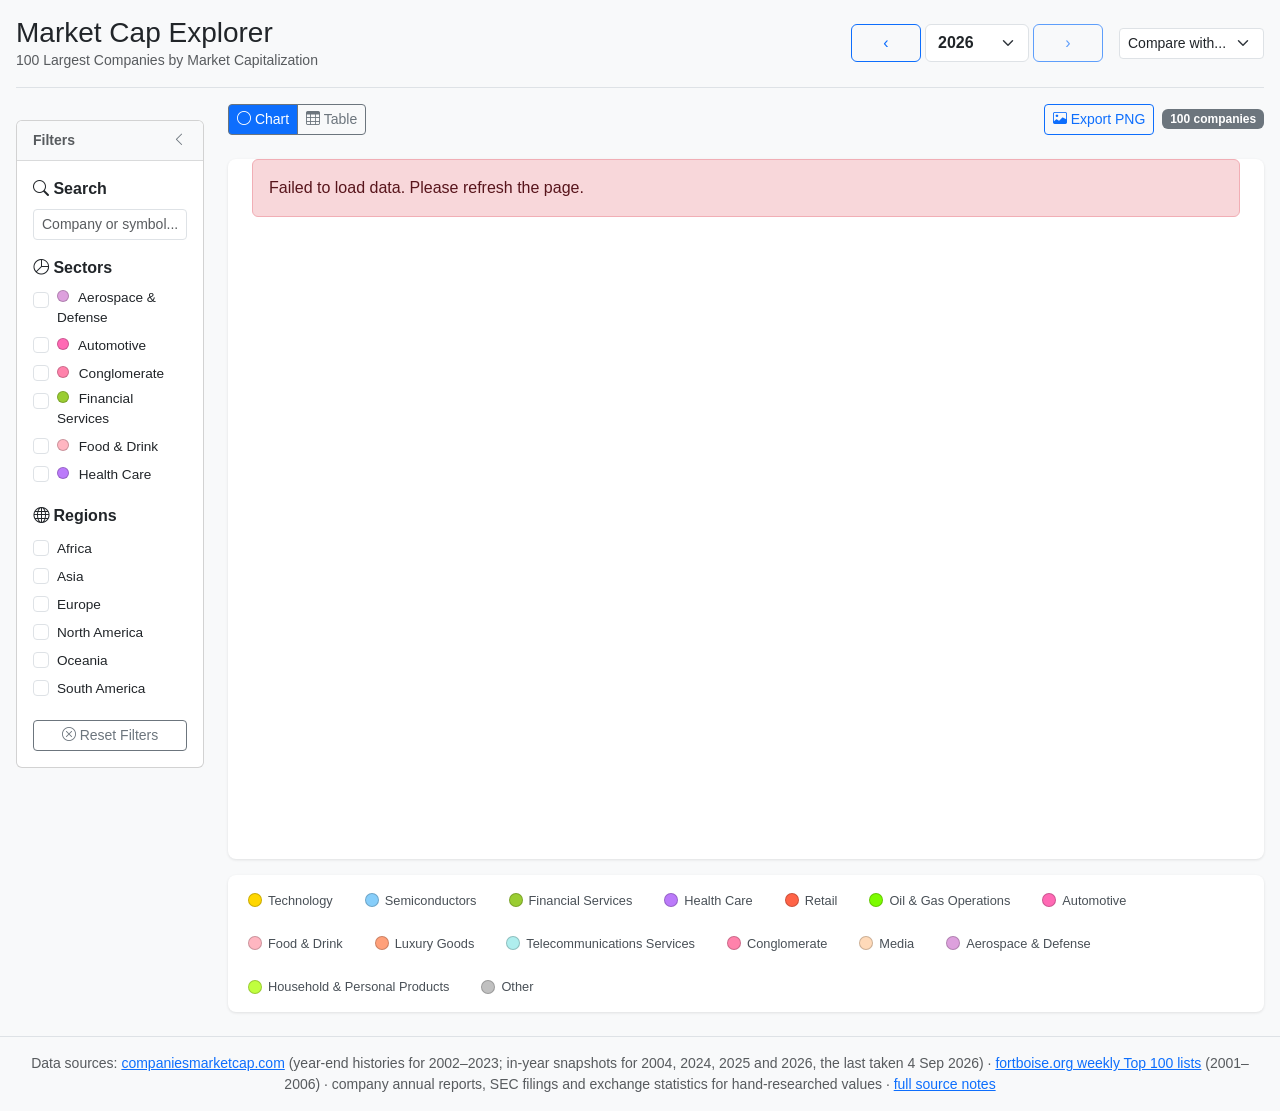
<file: explorer.html>
<!DOCTYPE html>
<html lang="en">
<head>
  <meta charset="UTF-8">
  <meta name="viewport" content="width=device-width, initial-scale=1.0">
  <title>Market Cap Explorer - 100 Largest Companies</title>
  <script src="https://d3js.org/d3.v7.min.js"></script>
  <link href="https://cdn.jsdelivr.net/npm/bootstrap@5.3.2/dist/css/bootstrap.min.css" rel="stylesheet">
  <link href="https://cdn.jsdelivr.net/npm/bootstrap-icons@1.11.1/font/bootstrap-icons.css" rel="stylesheet">
  <link href="css/explorer.css" rel="stylesheet">
</head>
<body>
  <div class="container-fluid">
    <!-- Header -->
    <header class="d-flex justify-content-between align-items-center py-3 border-bottom">
      <div>
        <h1 class="h3 mb-0">Market Cap Explorer</h1>
        <p class="text-muted mb-0 small">100 Largest Companies by Market Capitalization</p>
      </div>
      <div class="d-flex align-items-center gap-3">
        <div class="year-selector d-flex align-items-center gap-1" role="group" aria-label="Year selector">
          <button type="button" class="btn btn-outline-primary" id="year-prev" title="Previous year (←)" aria-label="Previous year">&lsaquo;</button>
          <select id="year-select" class="form-select year-select" aria-label="Year"></select>
          <button type="button" class="btn btn-outline-primary" id="year-next" title="Next year (→)" aria-label="Next year">&rsaquo;</button>
        </div>
        <div class="compare-selector">
          <select id="compare-select" class="form-select form-select-sm" aria-label="Compare with year">
            <option value="">Compare with...</option>
          </select>
        </div>
      </div>
    </header>

    <!-- Main Content -->
    <div class="row mt-3" id="main-content">
      <!-- Sidebar Filters -->
      <aside class="col-lg-2 col-md-3 sidebar-collapsible" id="filters-panel">
        <div class="card">
          <div class="card-header d-flex justify-content-between align-items-center py-2">
            <span class="fw-bold small text-muted">Filters</span>
            <button class="btn btn-sm btn-link p-0 sidebar-toggle"
                    id="sidebar-toggle"
                    aria-label="Collapse sidebar"
                    aria-expanded="true">
              <i class="bi bi-chevron-left"></i>
            </button>
          </div>
          <div class="card-body sidebar-content">
            <!-- Search -->
            <div class="mb-3">
              <label for="search-input" class="form-label fw-bold">
                <i class="bi bi-search"></i> Search
              </label>
              <input type="text" class="form-control form-control-sm" id="search-input"
                     placeholder="Company or symbol...">
            </div>

            <!-- Sector Filter -->
            <div class="mb-3">
              <label class="form-label fw-bold">
                <i class="bi bi-pie-chart"></i> Sectors
              </label>
              <div id="sector-filters" class="filter-checkboxes">
                <!-- Populated by JS -->
              </div>
            </div>

            <!-- Region Filter -->
            <div class="mb-3">
              <label class="form-label fw-bold">
                <i class="bi bi-globe"></i> Regions
              </label>
              <div id="region-filters" class="filter-checkboxes">
                <!-- Populated by JS -->
              </div>
            </div>

            <!-- Reset Filters -->
            <button id="reset-filters" class="btn btn-outline-secondary btn-sm w-100">
              <i class="bi bi-x-circle"></i> Reset Filters
            </button>
          </div>
        </div>
      </aside>

      <!-- Chart Area -->
      <main class="col-lg-10 col-md-9">
        <!-- View Toggle -->
        <div class="d-flex justify-content-between align-items-center mb-2">
          <div class="view-toggle btn-group btn-group-sm" role="group">
            <button type="button" class="btn btn-outline-secondary active" data-view="chart">
              <i class="bi bi-circle"></i> Chart
            </button>
            <button type="button" class="btn btn-outline-secondary" data-view="table">
              <i class="bi bi-table"></i> Table
            </button>
          </div>
          <div class="d-flex align-items-center gap-2">
            <button id="export-png" class="btn btn-outline-primary btn-sm" title="Export chart as PNG">
              <i class="bi bi-image"></i> Export PNG
            </button>
            <span id="filtered-count" class="badge bg-secondary">100 companies</span>
          </div>
        </div>

        <!-- Chart Container -->
        <div id="chart-container" class="chart-wrapper">
          <div id="chart-single" class="chart-area"></div>
          <div id="chart-compare" class="chart-area d-none">
            <div class="row">
              <div class="col-6">
                <div class="chart-label" id="chart-left-label">2026</div>
                <div id="chart-left"></div>
              </div>
              <div class="col-6">
                <div class="chart-label" id="chart-right-label">2001</div>
                <div id="chart-right"></div>
              </div>
            </div>
          </div>
        </div>

        <!-- Table Container -->
        <div id="table-container" class="d-none">
          <div class="table-responsive">
            <table class="table table-hover table-sm" id="companies-table">
              <thead class="table-light sticky-top">
                <tr>
                  <th data-sort="rank">Rank <i class="bi bi-arrow-down-up"></i></th>
                  <th data-sort="name">Company <i class="bi bi-arrow-down-up"></i></th>
                  <th data-sort="symbol">Symbol <i class="bi bi-arrow-down-up"></i></th>
                  <th data-sort="sector">Sector <i class="bi bi-arrow-down-up"></i></th>
                  <th data-sort="country">Country <i class="bi bi-arrow-down-up"></i></th>
                  <th data-sort="marketcap" class="text-end">Market Cap <i class="bi bi-arrow-down-up"></i></th>
                </tr>
              </thead>
              <tbody id="table-body">
                <!-- Populated by JS -->
              </tbody>
            </table>
          </div>
          <button id="export-csv" class="btn btn-outline-primary btn-sm mt-2">
            <i class="bi bi-download"></i> Export CSV
          </button>
        </div>

        <!-- Legend -->
        <div id="legend" class="mt-3">
          <!-- Populated by JS -->
        </div>
      </main>
    </div>

    <!-- Floating expand button (visible when sidebar collapsed) -->
    <button class="btn btn-outline-secondary sidebar-expand-btn d-none"
            id="sidebar-expand-btn"
            aria-label="Expand sidebar">
      <i class="bi bi-chevron-right"></i>
    </button>

    <!-- Company Detail Panel (Offcanvas) -->
    <div class="offcanvas offcanvas-end" tabindex="-1" id="company-detail" aria-labelledby="company-detail-title">
      <div class="offcanvas-header">
        <h5 class="offcanvas-title" id="company-detail-title">Company Details</h5>
        <button type="button" class="btn-close" data-bs-dismiss="offcanvas" aria-label="Close"></button>
      </div>
      <div class="offcanvas-body">
        <div id="company-detail-content">
          <!-- Populated by JS -->
        </div>
      </div>
    </div>

    <!-- Tooltip -->
    <div id="tooltip" class="tooltip-custom">
      <!-- Populated by JS -->
    </div>
  </div>

  <!-- Footer -->
  <footer class="container-fluid py-3 mt-4 border-top">
    <p class="text-center text-muted small mb-0">
      Data sources: <a href="https://companiesmarketcap.com/" target="_blank">companiesmarketcap.com</a> (year-end histories for 2002&ndash;2023; in-year snapshots for 2004, 2024, 2025 and 2026, the last taken 4 Sep 2026)
      &middot; <a href="https://fortboise.org/top100/" target="_blank">fortboise.org weekly Top 100 lists</a> (2001&ndash;2006)
      &middot; company annual reports, SEC filings and exchange statistics for hand-researched values
      &middot; <a href="https://github.com/datadrivendecisions/marketcap/blob/main/DATA_SOURCES.md" target="_blank">full source notes</a>
    </p>
  </footer>

  <script src="https://cdn.jsdelivr.net/npm/bootstrap@5.3.2/dist/js/bootstrap.bundle.min.js"></script>
  <script type="module" src="js/app.js"></script>
</body>
</html>
</file>
<file: css/explorer.css>
/* Market Cap Explorer Styles */

:root {
  --chart-bg: #ffffff;
  --bubble-stroke: #ffffff;
  --bubble-stroke-width: 1.5px;
  --highlight-stroke: #000000;
  --highlight-stroke-width: 3px;
  --dim-opacity: 0.2;
  --transition-duration: 300ms;
}

/* Layout */
body {
  font-family: -apple-system, BlinkMacSystemFont, 'Segoe UI', Roboto, Oxygen, Ubuntu, sans-serif;
  background-color: #f8f9fa;
}

.container-fluid {
  max-width: 1800px;
  padding: 0 1rem;
}

/* Header */
header h1 {
  font-weight: 600;
}

.year-selector .btn {
  min-width: 70px;
}

.year-selector .btn.active {
  font-weight: 600;
}

/* Filters Panel */
#filters-panel .card {
  position: sticky;
  top: 1rem;
}

.filter-checkboxes {
  max-height: 200px;
  overflow-y: auto;
}

.filter-checkboxes .form-check {
  margin-bottom: 0.25rem;
}

.filter-checkboxes .form-check-label {
  font-size: 0.85rem;
  cursor: pointer;
}

.filter-checkboxes .sector-color {
  display: inline-block;
  width: 12px;
  height: 12px;
  border-radius: 50%;
  margin-right: 6px;
  border: 1px solid rgba(0,0,0,0.2);
}

/* Chart Area */
.chart-wrapper {
  background: var(--chart-bg);
  border-radius: 8px;
  box-shadow: 0 1px 3px rgba(0,0,0,0.1);
  min-height: 700px;
  position: relative;
}

.chart-area svg {
  display: block;
}

.chart-label {
  text-align: center;
  font-weight: 600;
  font-size: 1.2rem;
  padding: 0.5rem;
  color: #495057;
}

/* Bubbles */
.bubble {
  stroke: var(--bubble-stroke);
  stroke-width: var(--bubble-stroke-width);
  cursor: pointer;
  transition: opacity var(--transition-duration), stroke-width var(--transition-duration);
}

.bubble:hover {
  stroke-width: 2.5px;
}

.bubble.highlighted {
  stroke: var(--highlight-stroke);
  stroke-width: var(--highlight-stroke-width);
}

.bubble.dimmed {
  opacity: var(--dim-opacity);
}

.bubble.selected {
  stroke: #0d6efd;
  stroke-width: 4px;
}

/* Bubble Labels */
.bubble-label {
  font-family: sans-serif;
  text-anchor: middle;
  pointer-events: none;
  fill: #000;
  font-weight: 600;
}

.bubble-marketcap {
  font-family: sans-serif;
  text-anchor: middle;
  pointer-events: none;
  fill: #333;
  font-weight: 400;
}

/* Region Labels */
.region-label {
  font-size: 42px;
  font-weight: 700;
  fill: rgba(50, 50, 50, 0.15);
  text-anchor: middle;
  pointer-events: none;
}

/* Legend */
#legend {
  display: flex;
  flex-wrap: wrap;
  gap: 1rem;
  padding: 0.75rem;
  background: #fff;
  border-radius: 8px;
  box-shadow: 0 1px 3px rgba(0,0,0,0.1);
}

.legend-item {
  display: flex;
  align-items: center;
  cursor: pointer;
  padding: 0.25rem 0.5rem;
  border-radius: 4px;
  transition: background-color 0.2s;
}

.legend-item:hover {
  background-color: #e9ecef;
}

.legend-item.dimmed {
  opacity: 0.3;
}

.legend-color {
  width: 14px;
  height: 14px;
  border-radius: 50%;
  margin-right: 6px;
  border: 1px solid rgba(0,0,0,0.2);
}

.legend-label {
  font-size: 0.8rem;
  color: #495057;
}

/* Tooltip */
.tooltip-custom {
  position: absolute;
  padding: 10px 14px;
  background: rgba(0, 0, 0, 0.85);
  color: #fff;
  border-radius: 6px;
  font-size: 0.85rem;
  pointer-events: none;
  z-index: 1000;
  opacity: 0;
  transition: opacity 0.15s;
  max-width: 280px;
}

.tooltip-custom.visible {
  opacity: 1;
}

.tooltip-custom .tooltip-title {
  font-weight: 600;
  font-size: 0.95rem;
  margin-bottom: 4px;
}

.tooltip-custom .tooltip-symbol {
  color: #adb5bd;
  font-size: 0.8rem;
}

.tooltip-custom .tooltip-row {
  display: flex;
  justify-content: space-between;
  margin-top: 4px;
}

.tooltip-custom .tooltip-label {
  color: #adb5bd;
}

.tooltip-custom .tooltip-value {
  font-weight: 500;
}

.tooltip-custom .tooltip-rank {
  color: #ffc107;
}

/* Table */
#table-container {
  background: #fff;
  border-radius: 8px;
  padding: 1rem;
  box-shadow: 0 1px 3px rgba(0,0,0,0.1);
}

#companies-table th {
  cursor: pointer;
  user-select: none;
  white-space: nowrap;
}

#companies-table th:hover {
  background-color: #e9ecef;
}

#companies-table th.sorted-asc i::before {
  content: "\F128";
}

#companies-table th.sorted-desc i::before {
  content: "\F129";
}

#companies-table .sector-badge {
  display: inline-block;
  width: 10px;
  height: 10px;
  border-radius: 50%;
  margin-right: 6px;
}

#companies-table tr {
  cursor: pointer;
}

#companies-table tr:hover {
  background-color: #f8f9fa;
}

#companies-table tr.selected {
  background-color: #cfe2ff;
}

/* Company Detail Panel */
#company-detail-content .company-header {
  text-align: center;
  padding-bottom: 1rem;
  border-bottom: 1px solid #dee2e6;
  margin-bottom: 1rem;
}

#company-detail-content .company-name {
  font-size: 1.5rem;
  font-weight: 600;
  margin-bottom: 0.25rem;
}

#company-detail-content .company-symbol {
  color: #6c757d;
  font-size: 1rem;
}

#company-detail-content .company-sector {
  margin-top: 0.5rem;
}

#company-detail-content .company-location {
  color: #6c757d;
  font-size: 0.9rem;
}

#company-detail-content .year-data {
  margin-top: 1.5rem;
}

#company-detail-content .year-data h6 {
  font-weight: 600;
  margin-bottom: 1rem;
}

#company-detail-content .year-card {
  padding: 1rem;
  border-radius: 8px;
  margin-bottom: 0.75rem;
}

#company-detail-content .history-table-wrap {
  max-height: 40vh;
  overflow-y: auto;
  border: 1px solid #dee2e6;
  border-radius: 8px;
}

#company-detail-content .history-table {
  margin-bottom: 0;
}

#company-detail-content .history-table thead th {
  position: sticky;
  top: 0;
  background: #f8f9fa;
  font-size: 0.8rem;
  font-weight: 600;
}

#company-detail-content .history-table td {
  font-size: 0.9rem;
  vertical-align: middle;
}

#company-detail-content .history-table tr.not-ranked td {
  color: #adb5bd;
}

.year-select {
  width: auto;
  min-width: 6.5rem;
  font-weight: 600;
}

#company-detail-content .year-card.not-ranked {
  background-color: #f8f9fa;
  color: #6c757d;
}

#company-detail-content .year-card .year-label {
  font-weight: 600;
  font-size: 1.1rem;
}

#company-detail-content .year-card .rank-badge {
  font-size: 0.85rem;
}

#company-detail-content .year-card .marketcap-value {
  font-size: 1.25rem;
  font-weight: 600;
}

#company-detail-content .growth-indicator {
  margin-top: 1rem;
  padding: 0.75rem;
  border-radius: 8px;
  text-align: center;
}

#company-detail-content .growth-indicator.positive {
  background-color: #d1e7dd;
  color: #0f5132;
}

#company-detail-content .growth-indicator.negative {
  background-color: #f8d7da;
  color: #842029;
}

#company-detail-content .growth-value {
  font-size: 1.5rem;
  font-weight: 700;
}

/* Comparison View */
#chart-compare .col-6 {
  border-right: 1px solid #dee2e6;
}

#chart-compare .col-6:last-child {
  border-right: none;
}

/* Stats Summary */
.stats-summary {
  font-size: 0.85rem;
}

/* View Toggle */
.view-toggle .btn.active {
  background-color: #0d6efd;
  color: #fff;
}

/* Responsive */
@media (max-width: 991px) {
  #filters-panel {
    margin-bottom: 1rem;
  }

  #filters-panel .card {
    position: static;
  }

  .filter-checkboxes {
    max-height: 150px;
  }

  .chart-wrapper {
    min-height: 500px;
  }
}

@media (max-width: 767px) {
  .year-selector {
    flex-wrap: wrap;
  }

  header {
    flex-direction: column;
    gap: 1rem;
    text-align: center;
  }

  .compare-selector {
    display: none;
  }

  #legend {
    justify-content: center;
  }
}

/* Loading State */
.loading {
  display: flex;
  justify-content: center;
  align-items: center;
  height: 400px;
}

.loading::after {
  content: "";
  width: 40px;
  height: 40px;
  border: 4px solid #e9ecef;
  border-top-color: #0d6efd;
  border-radius: 50%;
  animation: spin 1s linear infinite;
}

@keyframes spin {
  to { transform: rotate(360deg); }
}

/* Transitions */
.fade-enter {
  opacity: 0;
}

.fade-enter-active {
  opacity: 1;
  transition: opacity var(--transition-duration);
}

/* Scrollbar */
.filter-checkboxes::-webkit-scrollbar {
  width: 6px;
}

.filter-checkboxes::-webkit-scrollbar-track {
  background: #f1f1f1;
  border-radius: 3px;
}

.filter-checkboxes::-webkit-scrollbar-thumb {
  background: #c1c1c1;
  border-radius: 3px;
}

.filter-checkboxes::-webkit-scrollbar-thumb:hover {
  background: #a1a1a1;
}

/* ===================== */
/* Collapsible Sidebar   */
/* ===================== */

/* Sidebar wrapper - transition for width changes */
.sidebar-collapsible {
  transition: width var(--transition-duration) ease,
              min-width var(--transition-duration) ease,
              opacity var(--transition-duration) ease,
              padding var(--transition-duration) ease;
  overflow: hidden;
}

/* Collapsed state - hide sidebar */
.sidebar-collapsed .sidebar-collapsible {
  width: 0 !important;
  min-width: 0 !important;
  padding-left: 0 !important;
  padding-right: 0 !important;
  opacity: 0;
  pointer-events: none;
}

/* Collapsed state - expand main area */
.sidebar-collapsed main.col-lg-10,
.sidebar-collapsed main.col-md-9 {
  flex: 0 0 100%;
  max-width: 100%;
}

/* Normal state - ensure main area transitions smoothly */
main.col-lg-10,
main.col-md-9 {
  transition: flex var(--transition-duration) ease,
              max-width var(--transition-duration) ease;
}

/* Card header for toggle button */
#filters-panel .card-header {
  background-color: #f8f9fa;
  border-bottom: 1px solid rgba(0, 0, 0, 0.125);
}

/* Toggle button in card header */
.sidebar-toggle {
  color: #6c757d;
  text-decoration: none;
  transition: color 0.2s;
}

.sidebar-toggle:hover {
  color: #495057;
}

.sidebar-toggle:focus {
  box-shadow: none;
  outline: 2px solid #0d6efd;
  outline-offset: 2px;
}

/* Floating expand button (visible when collapsed) */
.sidebar-expand-btn {
  position: fixed;
  left: 0;
  top: 50%;
  transform: translateY(-50%);
  z-index: 100;
  border-radius: 0 4px 4px 0;
  padding: 1rem 0.5rem;
  background-color: #fff;
  border-left: none;
  box-shadow: 2px 0 8px rgba(0, 0, 0, 0.1);
  transition: transform 0.2s ease;
}

.sidebar-expand-btn:hover {
  transform: translateY(-50%) translateX(2px);
  background-color: #f8f9fa;
}

/* Expand button visibility is controlled via JS (d-none class) */

/* Hide card content smoothly */
.sidebar-content {
  transition: opacity calc(var(--transition-duration) / 2) ease;
}

.sidebar-collapsed .sidebar-content {
  opacity: 0;
}

/* Responsive: on mobile/tablet, adjust expand button position */
@media (max-width: 991px) {
  .sidebar-expand-btn {
    top: auto;
    bottom: 1rem;
    left: 1rem;
    transform: none;
    border-radius: 4px;
    border: 1px solid #dee2e6;
  }

  .sidebar-expand-btn:hover {
    transform: translateY(-2px);
  }
}
</file>
